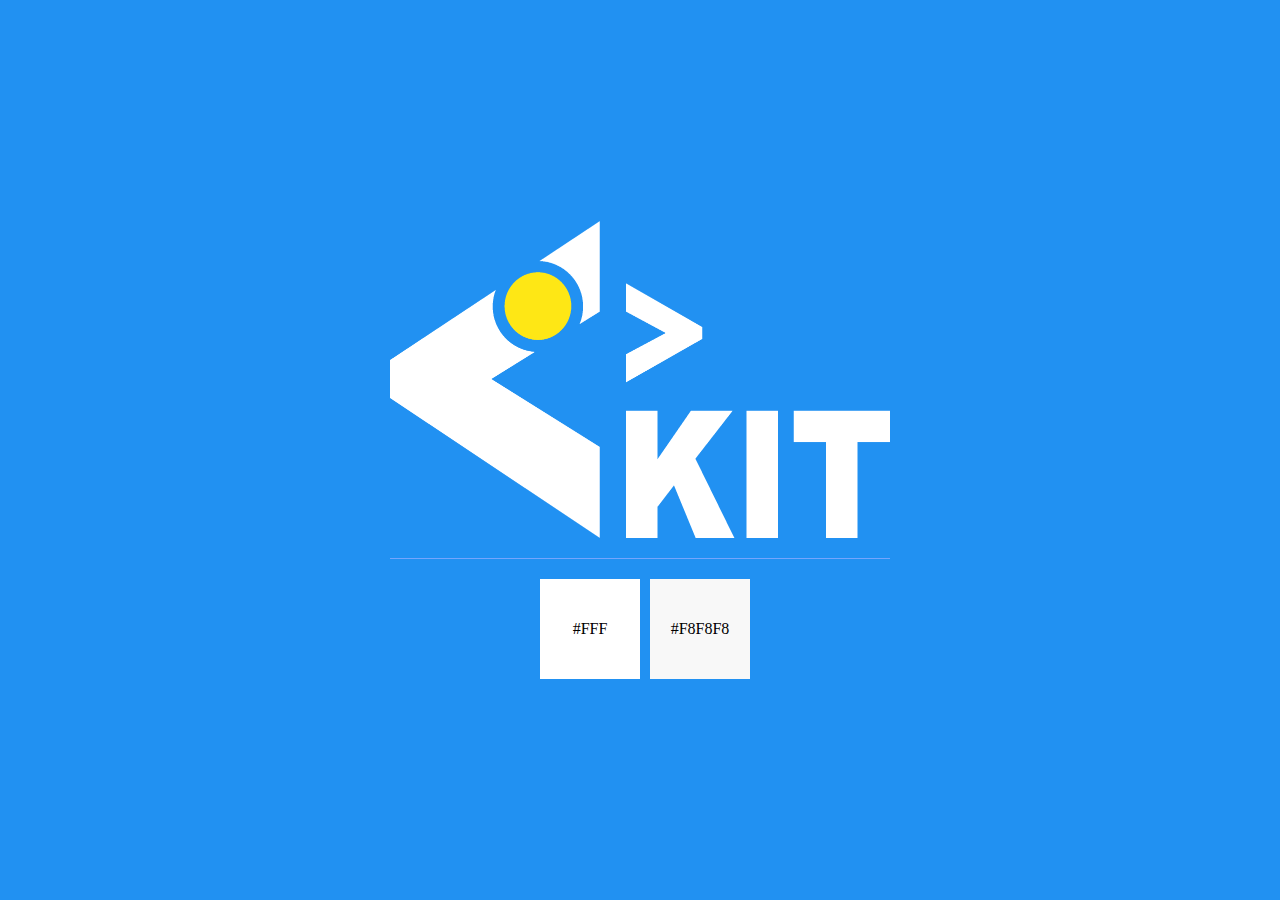
<file: index.html>
<html lang="en">

<head>
    <meta charset="UTF-8">
    <meta http-equiv="X-UA-Compatible" content="IE=edge">
    <meta name="viewport" content="width=device-width, initial-scale=1.0">
    <link rel="stylesheet" href="css/style.css">
    <title>KAWKIT</title>
</head>

<body>
    <section class="logo"><img src="/logo-kawkit.png" alt="" srcset=""></section>
    <section class="box">
        <div class="box-white">#FFF</div>
        <div class="box-grey">#F8F8F8</div>
    </section>
</body>

</html>
</file>
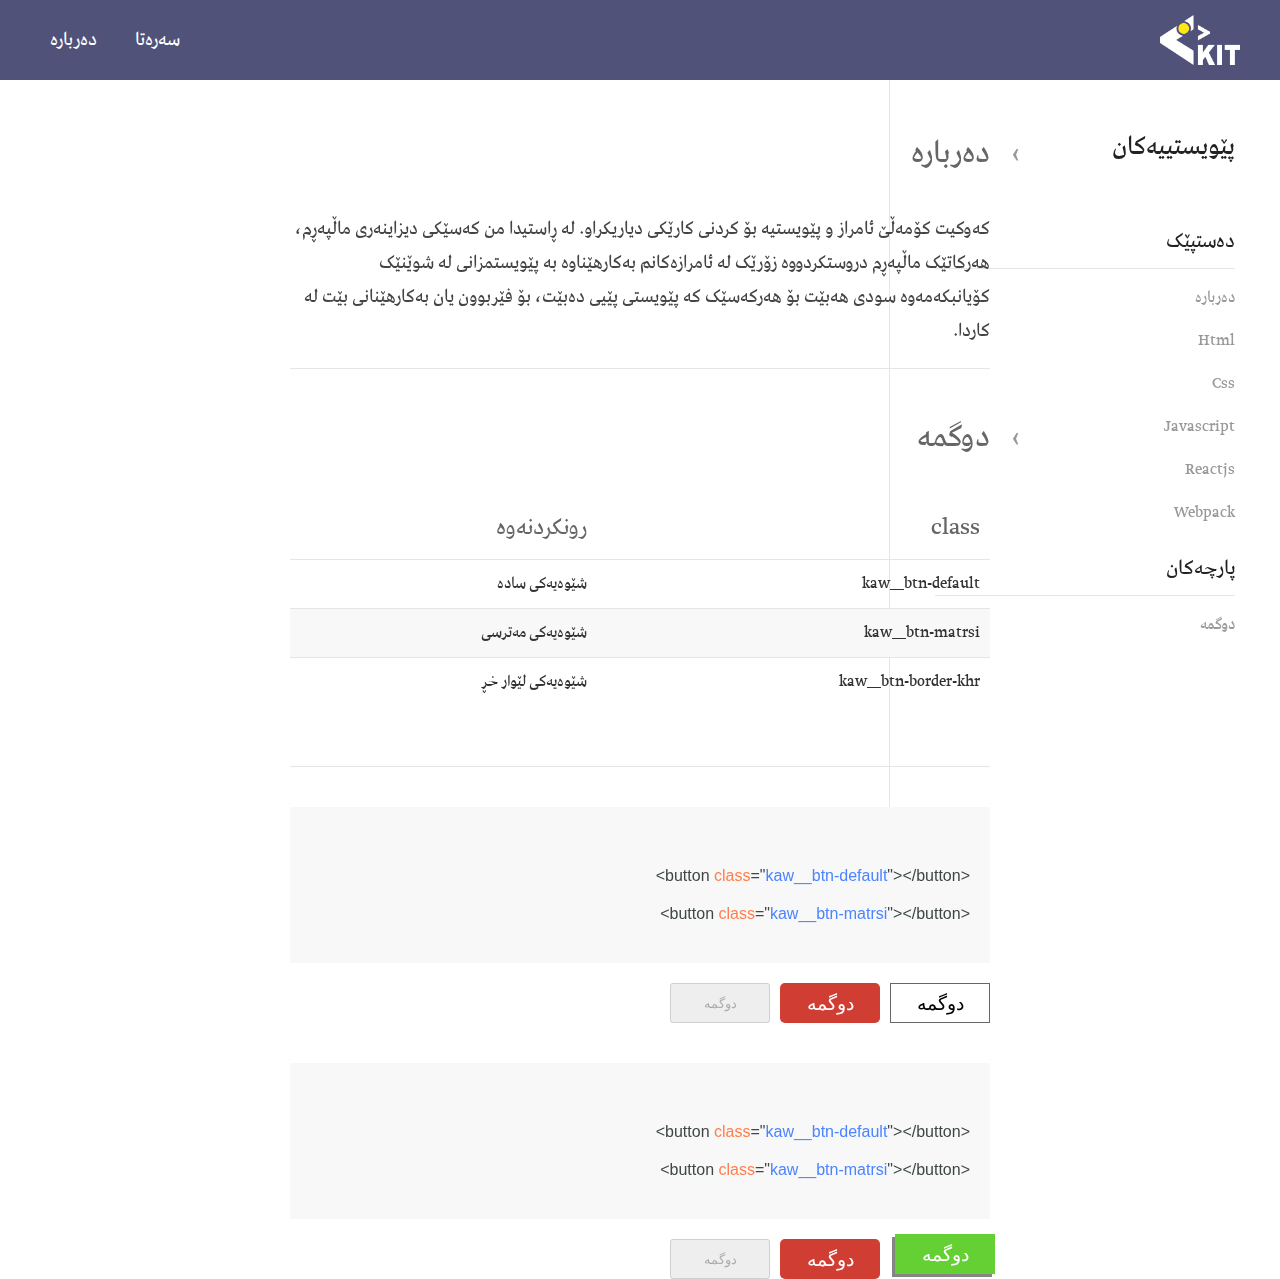
<file: main.html>
<html lang="en">

<head>
    <meta charset="UTF-8">
    <meta http-equiv="X-UA-Compatible" content="IE=edge">
    <meta name="viewport" content="width=device-width, initial-scale=1.0">
    <link rel="stylesheet" href="/css/main.css">
    <title>KAWKIT</title>
</head>

<body>
    <!-- Top Menu -->
    <header>
        <section class="top__menu">
            <figure class="logo">
                <img src="/logo-kawkit.png" alt="" srcset="">
            </figure>
            <nav class="nav__menu">
                <a class="nav__menu-a" href="" target="_self">سەرەتا</a>
                <a class="nav__menu-a" href="" target="_self">دەربارە</a>
            </nav>
        </section>
    </header>
    <!-- Right Menu -->
    <aside class="aside">
        <section class="aside__menu">
            <h1 class="aside__menu-h1">پێویستییەکان
            </h1>
            <div class="aside__menu-start">
                <ul>
                    <li class="aside__menu-start-header">دەستپێک</li>
                    <li class="aside__menu-start-a">
                        <a href="#">دەربارە</a>
                    </li>
                    <li class="aside__menu-start-a">
                        <a href="#">Html</a>
                    </li>
                    <li class="aside__menu-start-a">
                        <a href="#">Css</a>
                    </li>
                    <li class="aside__menu-start-a">
                        <a href="#">Javascript</a>
                    </li>
                    <li class="aside__menu-start-a">
                        <a href="#">Reactjs</a>
                    </li>
                    <li class="aside__menu-start-a">
                        <a href="#">Webpack</a>
                    </li>
                </ul>
            </div>
            <div class="aside__menu-start">
                <ul>
                    <li class="aside__menu-start-header">پارچەکان</li>
                    <li class="aside__menu-start-a">
                        <a href="#">دوگمە</a>
                    </li>
                </ul>
            </div>
        </section>
    </aside>
    <!-- Container -->
    <main>
        <!-- Title -->
        <h1 class="kaw__title-one">دەربارە
        </h1>
        <section class="title">
            <p class="title__one-p">کەوکیت کۆمەڵێ ئامراز و پێویستیە بۆ کردنی کارێکی دیاریکراو. لە ڕاستیدا من کەسێکی
                دیزاینەری ماڵپەڕم، هەرکاتێک ماڵپەڕم دروستکردووە زۆرێک لە ئامرازەکانم بەکارهێناوە بە پێویستمزانی لە
                شوێنێک کۆیانبکەمەوە سودی هەبێت بۆ هەرکەسێک کە پێویستی پێیی دەبێت، بۆ فێربوون یان بەکارهێنانی بێت لە
                کاردا.
            </p>
        </section>
        <h2 class="kaw__title-one">دوگمە
        </h2>
        <!-- table -->
        <section class="kaw__table">
            <table class="kaw__table-default">
                <thead>
                    <tr>
                        <th class="kaw__table-default-th">class</th>
                        <th class="kaw__table-default-th">رونکردنەوە</th>
                    </tr>
                </thead>
                <tbody>
                    <tr class="kaw__table-default-tr">
                        <td class="kaw__table-default-td">
                            kaw__btn-default
                        </td>
                        <td class="kaw__table-default-td">
                            شێوەیەکی سادە </td>
                    </tr>
                    <tr class="kaw__table-default-tr">
                        <td class="kaw__table-default-td">
                            kaw__btn-matrsi
                        </td>
                        <td class="kaw__table-default-td">
                            شێوەیەکی مەترسی </td>
                    </tr>
                    <tr class="kaw__table-default-tr">
                        <td class="kaw__table-default-td">
                            kaw__btn-border-khr
                        </td>
                        <td class="kaw__table-default-td">
                            شێوەیەکی لێوار خڕ </td>
                    </tr>
                </tbody>
            </table>
        </section>
        <section class="kaw__code">
            <code class="kaw__code-style">
                <span class="kaw-tag">&#60;button <span class="code__class">class</span>="<span
                        class="code__class-name">kaw__btn-default</span>"&#62;</span><span
                    class="kaw-tag">&#60;/button&#62;</span>
            </code>
            <code class="kaw__code-style">
                <span class="kaw-tag">&#60;button <span class="code__class">class</span>="<span
                        class="code__class-name">kaw__btn-matrsi</span>"&#62;</span><span
                    class="kaw-tag">&#60;/button&#62;</span>
            </code>
        </section>
        <div class="components">
            <button class="kaw__btn-default">دوگمە</button>
            <button class="kaw__btn-mastrsi">دوگمە</button>
            <button disabled>دوگمە</button>

        </div>
        <section class="kaw__code">
            <code class="kaw__code-style">
                <span class="kaw-tag">&#60;button <span class="code__class">class</span>="<span
                        class="code__class-name">kaw__btn-default</span>"&#62;</span><span
                    class="kaw-tag">&#60;/button&#62;</span>
            </code>
            <code class="kaw__code-style">
                <span class="kaw-tag">&#60;button <span class="code__class">class</span>="<span
                        class="code__class-name">kaw__btn-matrsi</span>"&#62;</span><span
                    class="kaw-tag">&#60;/button&#62;</span>
            </code>
        </section>
        <div class="components">
            <button class="kaw__btn-shadow-1">دوگمە</button>
            <button class="kaw__btn-mastrsi">دوگمە</button>
            <button disabled>دوگمە</button>

        </div>
    </main>
</body>

</html>
</file>
<file: css/style.css>
:root {
    --bg-color: #2191F2;
}

*,
::after,
::before {
    margin: 0;
    padding: 0;
    box-sizing: border-box;
    user-select: none;
}

body {
    background-color: var(--bg-color);
    display: grid;
    justify-content: center;
    align-content: center;
    height: 100vh;
    margin: 0;
    padding: 0;
}
/* index */
.logo {
    width: 500px;
    height: auto;
    display: grid;
    justify-content: center;
}

.logo img {
    width: 100%;
    height: auto;
    display: block;
}

.box-white {
    width: 100px;
    height: 100px;
    background-color: #fff;
    display: grid;
    justify-items: center;
    align-content: center;
}

.box-grey {
    width: 100px;
    height: 100px;
    background-color: #F8F8F8;
    display: grid;
    justify-items: center;
    align-content: center;
    margin-left: 10px;
}

.box {
    display: grid;
    justify-content: center;
    grid-template-columns: 100px 100px;
    margin-top: 20px;
    padding-top: 20px;
    border-top: 1px solid #75a5fd;
}

/* main */
header{
    display: grid;
    grid-template-columns: auto;
}
</file>
<file: css/main.css>
@font-face {
    font-family: "bahij";
    src: url('/fonts/bahij.eot');
    /* IE9 Compat Modes */
    src: url('/fonts/bahij.eot?#iefix') format('embedded-opentype'),
        /* IE6-IE8 */
        url("/fonts/bahij.woff") format("woff"),
        url('/fonts/bahij.ttf') format("truetype"),
        url('/fonts/bahij.svg#svgFontName') format('svg');
    /* Legacy iOS */

}

:root {
    --header-bg-color: #50527A;
    --bg-color: #fff;
    --font-size: 1.2rem;
    --bg-gray: #f8f8f8;
}

::selection {
    background: #39f;
    color: #fff;
    text-shadow: none;
}

*,
::after,
::before {
    margin: 0;
    padding: 0;
    box-sizing: border-box;
    -moz-osx-font-smoothing: grayscale;
    text-decoration: none;
    text-rendering: optimizeLegibility;
    font-weight: 100;
}

ul,
li {
    list-style: none;
}

.kaw__title-one {
    font-size: 2rem;
    color: #666;
    position: relative;
    margin: 0px 0 10px 0;
}

.kaw__title-one::before {
    content: "\203A";
    font-size: 2rem;
    color: #999;
    position: absolute;
    right: -30px
}

body {
    background-color: var(--bg-color);
    display: grid;
    grid-template-columns: 100%;
    font-family: 'bahij';
    direction: rtl;
    justify-content: center;
    align-items: center;
}

/* main */
header {
    display: grid;
    grid-template-rows: 80px;
    background-color: var(--header-bg-color);
    align-items: center;
    position: relative;
    top: 0;
}

.top__menu {
    padding-left: 40px;
    padding-right: 40px;
    display: grid;
    grid-template-columns: max-content 150px;
    justify-content: space-between;
}

.nav__menu {
    display: grid;
    justify-content: space-between;
    align-items: center;
    grid-template-columns: max-content max-content;
}

.nav__menu-a {
    font-size: var(--font-size);
    color: #fff;
    position: relative;
    z-index: 2;
    transition: .3s;
    margin: 5px 10px;
}

.nav__menu-a::before {
    content: '';
    position: absolute;
    background-color: #fcfcfc;
    width: 0px;
    height: 0px;
    bottom: 0;
    z-index: -1;
    transition: .2s;
}

.nav__menu-a:hover::before {
    width: 50px;
    height: 3px;
    transition: .2s;
}

.logo {
    max-width: 80px;
    height: auto;
}

.logo img {
    width: 100%;
    height: auto;
    display: block;
}

.aside {
    display: grid;
    grid-template-columns: 300px;
    position: fixed;
    top: 80px;
    bottom: 0;
    border-left: 1px #e5e5e5 solid;
    overflow: auto;
    padding: 45px 45px 60px 45px;
}

.aside__menu-h1 {
    font-size: 1.6rem;
    color: #222;
    margin: 0 0 45px 0;
}

.aside__menu-start {
    display: grid;
    grid-template-columns: auto;
    justify-content: start;

}

.aside__menu-start-header {
    font-size: 1.3rem;
    color: #222;
    padding: 8px 0;
    width: 300px;
    border-bottom: 1px #e5e5e5 solid;
}

.aside__menu-start-a {
    color: #999;
    margin: 15px 0;
}

.aside__menu-start-a a {
    color: #999;
    margin: 15px 0;
}

.aside__menu-start-a a:hover {
    color: #666;
}

/* Container */
main {
    display: grid;
    width: 700px;
    justify-self: center;
    position: relative;
    top: 45px;
}

.title {
    display: grid;
    grid-template-columns: auto;
    border-bottom: 1px #e5e5e5 solid;
    margin-bottom: 40px;
}

.title__one {
    font-size: 2rem;
    color: #666;
}

.title__one-p {
    font-size: var(--font-size);
    color: #444;
    padding: 20px 0;
}

.kaw__table {
    border-collapse: collapse;
    border-spacing: 0;
    width: 100%;
    padding-bottom: 60px;
    border-bottom: 1px #e5e5e5 solid;
}

.kaw__table-default {
    width: 100%;
    border-collapse: collapse;
    margin-top: 20px;
}

.kaw__table-default-tr:nth-child(even) {
    background-color: var(--bg-gray)
}

.kaw__table-default-tr {
    border-bottom: 1px solid #e5e5e5;
}

.kaw__table-default-tr:last-child {
    border: 0;
}

.kaw__table-default-td {

    padding: 10px 10px;
    color: #333
}

.kaw__table-default-th {
    border-bottom: 1px solid #e5e5e5;
    text-align: right;
    font-size: 1.5rem;
    color: #666;
    padding: 10px 10px;
}

.kaw__code {
    max-width: 100%;
    margin-top: 40px;
    background-color: #f8f8f8;
    padding: 40px 20px;
    display:grid;
    grid-template-columns:auto
}
.kaw__code-style{
margin-top: 20px;
}
.kaw-tag {
    font-family: Arial, Helvetica, sans-serif;
    color: #3f4746;
}

.code__class {
    color: rgb(255, 126, 75)
}

.code__class-name {
    color: rgb(75, 132, 255)
}

.components {
    margin-top: 20px;
    display: grid;
    grid-template-columns:repeat(3,100px);
    gap: 10px;
}

.kaw__btn-default {
    width: 100px;
    height: 40px;
    background-color:#fff;
    color: #000;
    font-size: 1.2rem;
    border: 1px #666 solid;
    display: grid;
    align-items: center;
}
.kaw__btn-default:hover {
    background-color:#f8f8f8;
    border: 1px #a8a8a8 solid;
    cursor: pointer;
}
.kaw__btn-mastrsi {
    width: 100px;
    height: 40px;
    border: 0;
    background-color:#D03D33;
    color: #fff;
    font-size: 1.2rem;
    border-radius: 5px;
    display: grid;
    align-items: center;
    transition: .2s;
}
.kaw__btn-mastrsi:hover {
    background-color:#ff6a5f;
    cursor: pointer;
}

.kaw__btn-shadow-1 {
    width: 100px;
    height: 40px;
    border: 0;
    background-color:#65d033;
    color: #fff;
    font-size: 1.2rem;
    display: grid;
    align-items: center;
    transition: .2s;
    transform:translate(5px , -5px);
    box-shadow: #858585 -3px 3px;

}
.kaw__btn-shadow-1:hover {
    background-color:#65d033;
    cursor: pointer;
    transform:translate(0px , 0px);
    box-shadow:none;
    transition: .2s;
}
</file>
